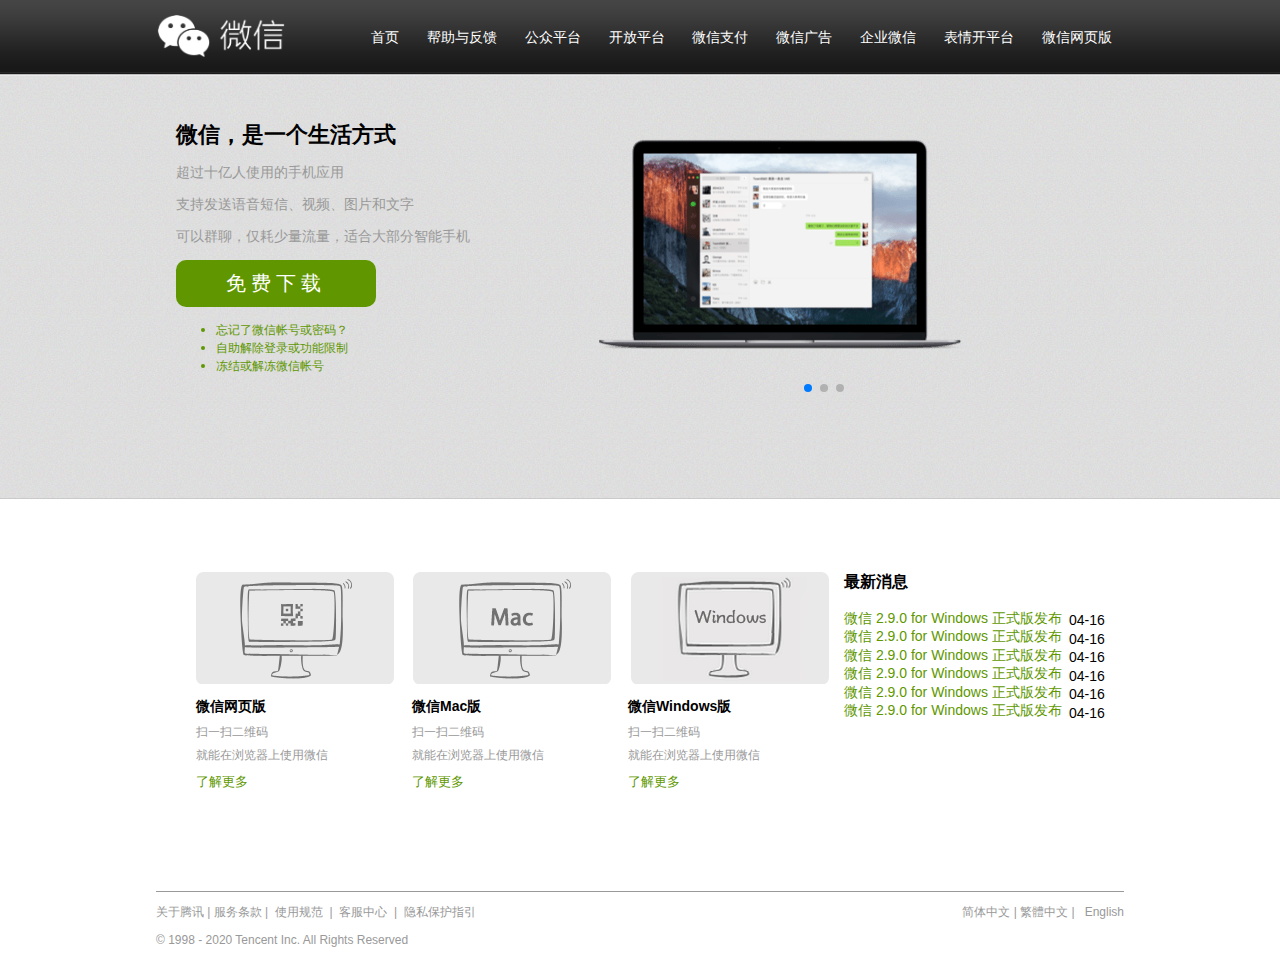
<file: 仿微信官网/index.html>
<!DOCTYPE html>
<html lang="zh">
<head>
    <meta charset="UTF-8">
    <meta name="viewport" content="width=device-width, initial-scale=1.0">
    <meta http-equiv="X-UA-Compatible" content="ie=edge">
    <title>微信，是一个生活方式</title>
    <link rel="shortcut icon" href="favicon.ico" type="image/x-icon">
    <link rel="stylesheet" href="./css/style.css">
   
    <link rel="stylesheet" href="./css/swiper.css">    
  
    <script src="./js/swiper.mini.js"> </script>
</head>
<body>
    <div class="container">
        <div class="header">
            <a href="">
                <img class="logo" src="./images/logo.png" alt="">
            </a>
            <ul class="nav">
                <li><a href="">首页</a></li>
                <li><a href="">帮助与反馈</a></li>
                <li><a href="">公众平台</a></li>
                <li><a href="">开放平台</a></li>
                <li><a href="">微信支付</a></li>
                <li><a href="">微信广告</a></li>
                <li><a href="">企业微信</a></li>
                <li><a href="">表情开平台</a></li>
                <li><a href="">微信网页版</a></li>
            </ul>
        </div>
        <div class="content">
            <div class="banner">
                <div class="banner-text">
                    <h1>微信，是一个生活方式</h1>
                    <p>超过十亿人使用的手机应用</p>
                    <p>支持发送语音短信、视频、图片和文字</p>
                    <p>可以群聊，仅耗少量流量，适合大部分智能手机</p>
                    <button>免费下载</button>
                    <ul class="function">
                        <li><a href="#">忘记了微信帐号或密码？</a></li>
                        <li><a href="#">自助解除登录或功能限制</a></li>
                        <li><a href="#">冻结或解冻微信帐号</a></li>
                    </ul>
                </div>
                <div class="banner-img">
                    <div class="swiper-container">
                        <div class="swiper-wrapper">
                            <div class="swiper-slide"><img src="./images/banner1.png" alt=""></div>
                            <div class="swiper-slide"><img src="./images/banner2.png" alt=""></div>
                            <div class="swiper-slide"><img src="./images/banner3.png" alt=""></div>
                        </div>
                        <!-- 如果需要分页器 -->
                        <div class="swiper-pagination"></div>
                        
                        
                        
                        
                    </div>
                </div>
            </div>
            <div class="info">
                <div class="download">
                    <ul>
                        <li>
                            <div class="download-web"></div>
                            <h3>微信网页版</h3>
                            <p>扫一扫二维码</p>
                            <p>就能在浏览器上使用微信</p>
                            <a href="#">了解更多</a>
                        </li>
                        <li>
                            <div class="download-mac"></div>
                            <h3>微信Mac版</h3>
                            <p>扫一扫二维码</p>
                            <p>就能在浏览器上使用微信</p>
                            <a href="#">了解更多</a>
                        </li>
                        <li>
                            <div class="download-win"></div>
                            <h3>微信Windows版</h3>
                            <p>扫一扫二维码</p>
                            <p>就能在浏览器上使用微信</p>
                            <a href="#">了解更多</a>
                        </li>
                    </ul>
                </div>
                <div class="news">
                    <h3>最新消息</h3>
                    <ul>
                        <li><span>04-16</span><a href="#">微信 2.9.0 for Windows 正式版发布 </a></li>
                        <li><span>04-16</span><a href="#">微信 2.9.0 for Windows 正式版发布 </a></li>
                        <li><span>04-16</span><a href="#">微信 2.9.0 for Windows 正式版发布 </a></li>
                        <li><span>04-16</span><a href="#">微信 2.9.0 for Windows 正式版发布 </a></li>
                        <li><span>04-16</span><a href="#">微信 2.9.0 for Windows 正式版发布 </a></li>
                        <li><span>04-16</span><a href="#">微信 2.9.0 for Windows 正式版发布 </a></li>
                    </ul>
                </div>
            </div>
        </div>
        <div class="footer">
            <div class="foiter-copyright">
                <p>关于腾讯&nbsp;|&nbsp;服务条款&nbsp;| &nbsp;使用规范 &nbsp;|&nbsp; 客服中心 &nbsp;|&nbsp; 隐私保护指引</p>
                <p>© 1998 - 2020 Tencent Inc. All Rights Reserved</p>
            </div>
            <div class="fotter-language">
                <p>简体中文&nbsp;|&nbsp;繁體中文&nbsp;| &nbsp; English</p>
            </div>
        </div>
    </div>

    <script>        
        var mySwiper = new Swiper ('.swiper-container', {
         
          loop: true, // 循环模式选项
          
          // 如果需要分页器
          pagination: {
            el: '.swiper-pagination',
          },
          
          // 如果需要前进后退按钮
          navigation: {
            nextEl: '.swiper-button-next',
            prevEl: '.swiper-button-prev',
          },
          
          // 如果需要滚动条
          scrollbar: {
            el: '.swiper-scrollbar',
          },
        })        
        </script>
</body>
</html>
</file>
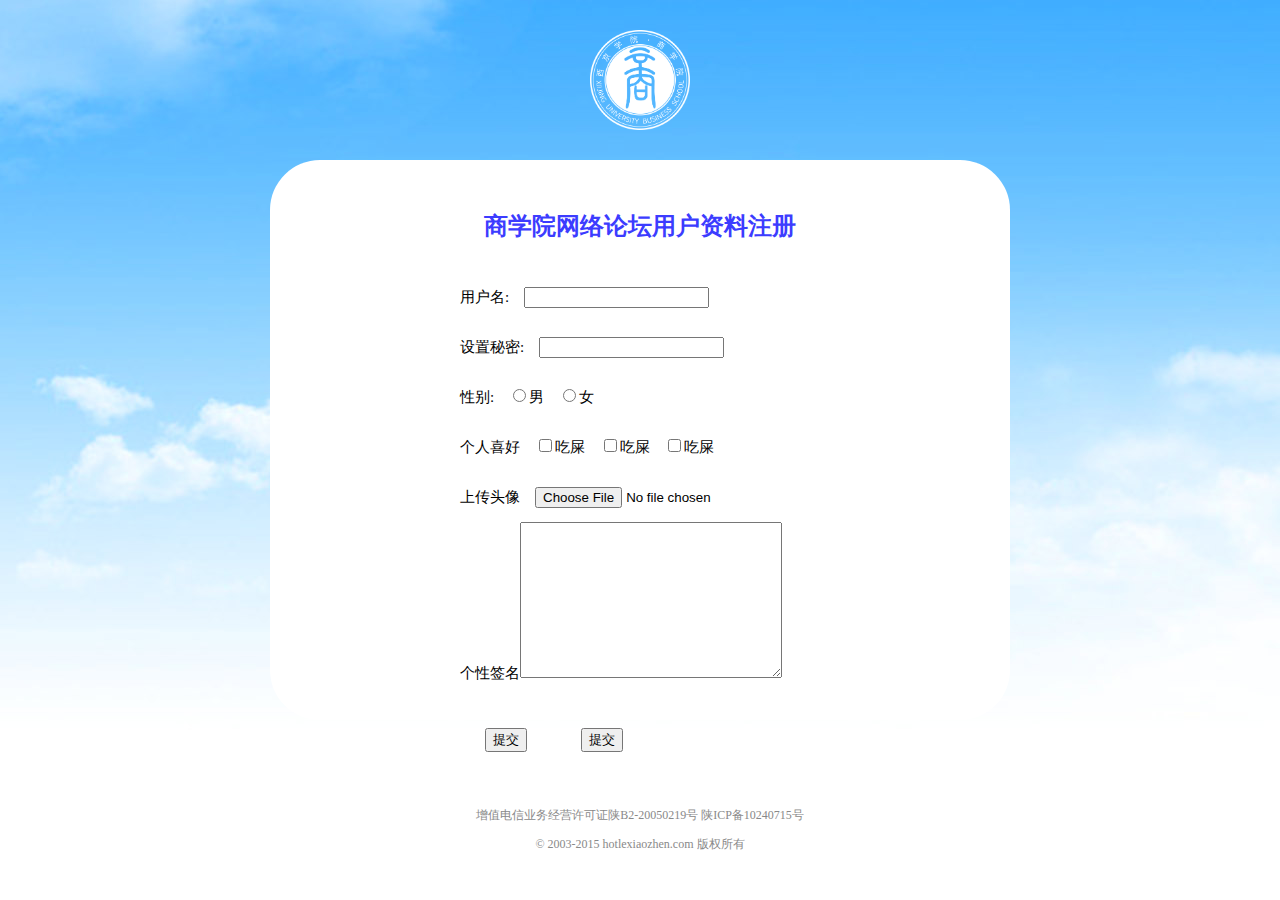
<file: 商学院网络论坛用户资料注册/index.html>
<!DOCTYPE html>
<html lang="zh">
<head>
    <meta charset="UTF-8">
    <meta name="viewport" content="width=device-width, initial-scale=1.0">
    <meta http-equiv="X-UA-Compatible" content="ie=edge">
    <title>商学院网络论坛用户资料注册</title>
    <link rel="stylesheet" href="./css/style.css">
    <link rel="shortcut icon" href="./images/logo.png" type="image/x-icon">
</head>
<body>
        <img src="./images/logo.png" alt="">
    <div class="container">
      
           
       
        <div class="content">
            <h2>商学院网络论坛用户资料注册</h2>
            <ul>
                <li>用户名:<input></li>
                <li>设置秘密:<input></li>
                <li>性别:
                    <input type="radio">男
                    <input type="radio">女
                </li>
                <li>个人喜好
                    <input type="checkbox">吃屎
                    <input type="checkbox">吃屎
                    <input type="checkbox">吃屎
            
                </li>
                <li>上传头像<input type="file"></li>
                <li>个性签名<textarea name="solgan" id="" cols="30" rows="10"></textarea></li>
      
                    <button>提交</button>
                    <button>提交</button>
           
                

            </ul>
           
           
        </div>
        <div class="footer">
                <p>增值电信业务经营许可证陕B2-20050219号 陕ICP备10240715号</p>
                <p>© 2003-2015 hotlexiaozhen.com 版权所有</p>
        </div>
     
    </div>
</body>
</html>
</file>
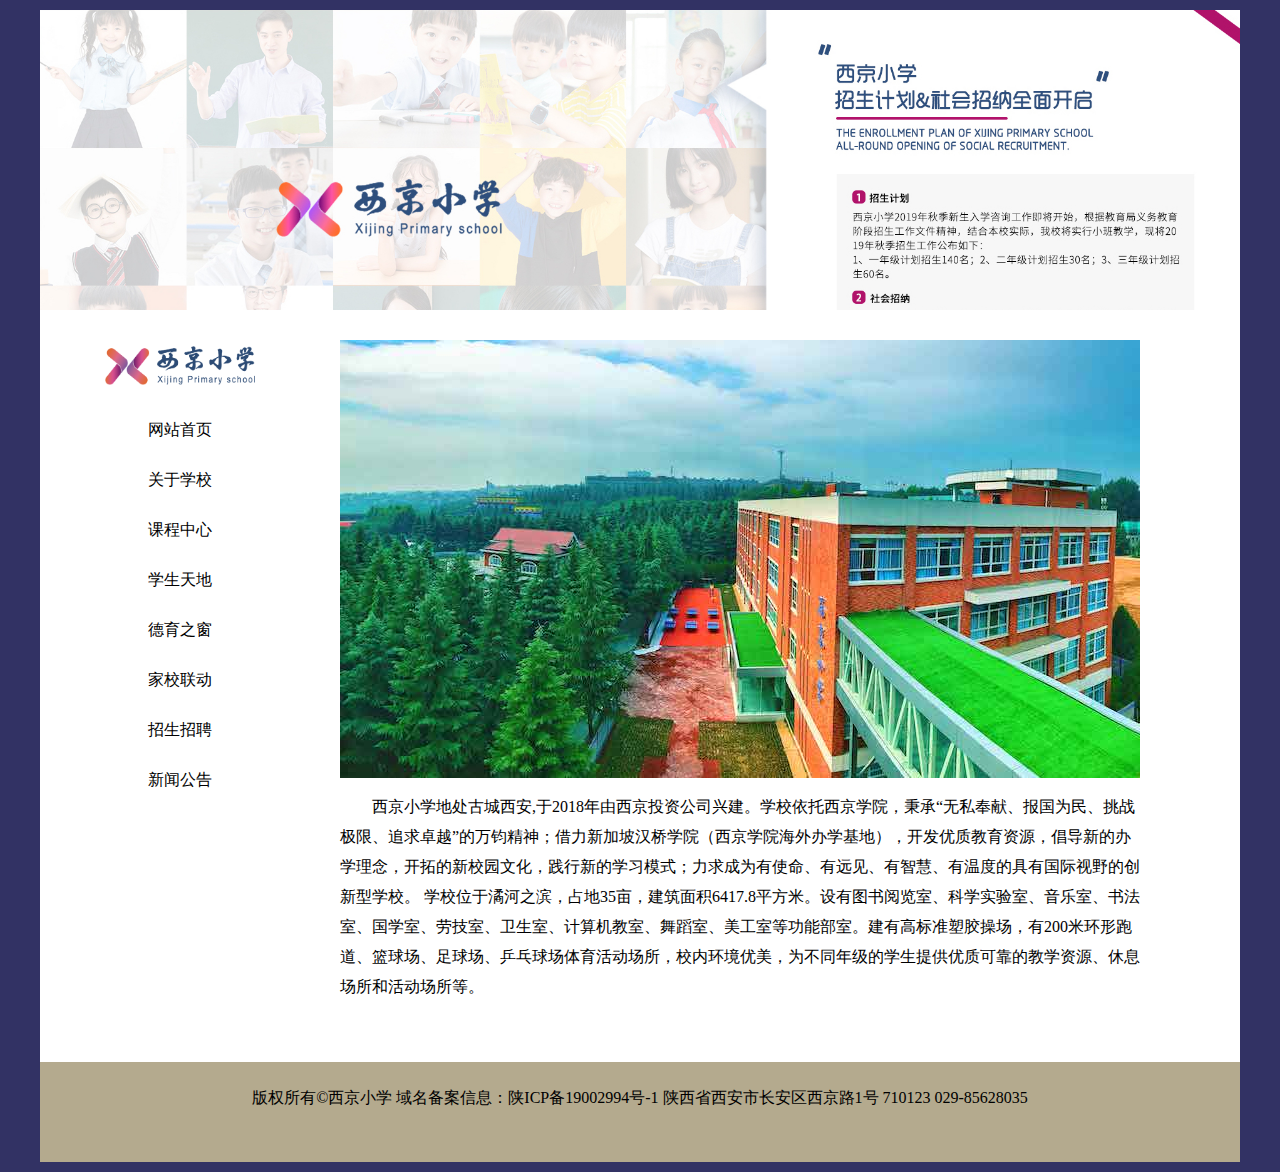
<file: 西京小学练习/index.html>
<!DOCTYPE html>
<html lang="zh">
<head>
    <meta charset="UTF-8">
    <meta name="viewport" content="width=device-width, initial-scale=1.0">
    <meta http-equiv="X-UA-Compatible" content="ie=edge">
    <link rel="stylesheet" href="./css/style.css">
    <title>西京小学</title>
</head>
<body>
    <div class="container">
        <div class="header"></div>
        <div class="nav">
            <ul>
                <li><img src="./images/xxlogo.png" alt=""></li>
                <li>网站首页</li>
                <li>关于学校</li>
                <li>课程中心</li>
                <li>学生天地</li>
                <li>德育之窗</li>
                <li>家校联动</li>
                <li>招生招聘</li>
                <li>新闻公告</li>
            </ul>
        </div>
        <div class="content">
            <img src="./images/01.jpg" alt="">
            <div class="text">西京小学地处古城西安,于2018年由西京投资公司兴建。学校依托西京学院，秉承“无私奉献、报国为民、挑战极限、追求卓越”的万钧精神；借力新加坡汉桥学院（西京学院海外办学基地），开发优质教育资源，倡导新的办学理念，开拓的新校园文化，践行新的学习模式；力求成为有使命、有远见、有智慧、有温度的具有国际视野的创新型学校。 学校位于潏河之滨，占地35亩，建筑面积6417.8平方米。设有图书阅览室、科学实验室、音乐室、书法室、国学室、劳技室、卫生室、计算机教室、舞蹈室、美工室等功能部室。建有高标准塑胶操场，有200米环形跑道、篮球场、足球场、乒乓球场体育活动场所，校内环境优美，为不同年级的学生提供优质可靠的教学资源、休息场所和活动场所等。</div>
        </div>
        <div class="footer">
            <p>版权所有©西京小学 域名备案信息：陕ICP备19002994号-1 陕西省西安市长安区西京路1号 710123 029-85628035</p>
        </div>
    </div>
</body>
</html>
</file>
<file: 商学院网络论坛用户资料注册/css/style.css>
body{
    margin: 0;
    background-image: url(../images/bg.jpg);
    background-repeat: no-repeat;
}
.container{
    width: 600px;
    height: 500px;
    margin: 0 auto;
    background: #fff;
    padding: 30px 70px;
    border-radius: 50px;
}

img{
    width: 100px;
    display: block;
    margin: 30px auto;
}

h2{
    text-align: center;
    color: rgb(60, 60, 255);
}
ul{
    margin-top: 30px;
    padding-left: 120px;
    font-size: 15px;
    color: #000;
    line-height: 50px;
    list-style: none;
    width: 500px;
}

input{
    margin-left: 15px;
}

ul button{

    margin: 30px 25px;
}

.footer{
    color: #898989;
    font-size: 12px;
    text-align: center;
    margin: 25px auto;
}

@media screen and (max-width:400px){
    
    body{
        width: 380px;
    }

    img{
    width: 25%;
    display: block;
    margin: 30px auto;
    }

    .container{
        width: 210px;
        margin: 5px auto;
        border-radius: 20px;
    }
    ul{
        margin-left: 10px;
        padding: 0;
        width: 210px;
        line-height: 40px;
    }
    input{
        margin-left: 8px;
    }
    button{
        margin: 0;
    }
    .footer{
        margin-top: 0px;
    }
}
</file>
<file: 西京小学练习/css/style.css>
body{
    margin: 0;
    padding: 0;
    width: auto;
    background-color: rgb(50, 50, 100);
}

.container{
    margin: 0 auto;         /*居中*/
    width: 1200px;
}

.header{
    width: 1200px;
    height: 300px;
    margin-top: 10px;
    background-image: url(../images/header.jpg);
    background-size: 100% auto;
    background-repeat: no-repeat;
}

.nav{
    float: left;
    background-color: #fff;
}

.nav li{
    width: 200px;
    list-style-type: none;
    line-height: 50px;
    text-align: center;
}
.nav img{
    width: 150px;
    padding-top: 20px;
}

.content{
    background-color: #fff;
    padding-left: 300px;
    padding-top: 30px;
    width: 900px;
    padding-bottom: 30px;
}

.text{
    text-indent: 2em;
    line-height: 30px;
    margin-top: 10px;
    margin-bottom: 30px;
    width: 800px;
}

.footer{
    background-color: rgb(180, 170, 142);
    height: 80px;
    padding: 10px 30px;
    margin-bottom: 10px;
    text-align: center;
}
</file>
<file: 仿微信官网/css/style.css>
.swiper-container {
    width: 600px;
    height: 300px;
}  

body{
    margin: 0;
    padding: 0;
    border: 0;
    width: 100%;
    background-image: url(../images/index.jpg);
    background-repeat: repeat-x;                /*x方向重复*/
    font-size: 14px;
    font-family: Arial, Helvetica, sans-serif;
}

.container{
    width: 968px;
    margin: 0 auto;
    padding: 0 10px;
    text-align: left;                /*水平对齐方式*/
}

.header{
    height: 75px;
    overflow: hidden;
    margin: 0;
}

.header .logo{
    float: left;
    margin-top: 14px;
    height: 44px;

}
.header .nav{
    float: right;
    padding-top: 21px;
    margin: 0;
}

.header .nav li{
    display: inline;                /*转成一行内容*/
}

.header .nav a{
    display: inline-block;          /*转成块*/
    padding-left: 10px;
    margin: 0 2px;
    line-height: 33px;              /*行高*/
    color: #ffffff;
    text-decoration: none;          /*下划线*/
    cursor: pointer;                /*鼠标形状*/
    padding-right: 10px;
}

.header .nav a:hover{               /*伪类*/
    font-weight: 700;               /*加粗*/
    background-color: #000;
    border-radius: 32px;            /*边框圆角*/
    color: #ffffff;
    padding-right: 10px;
}

.content{
    background: none;
    border: none;
    border-radius: 0;
    position: relative;             /*定位*/
    margin-bottom: 100px;
}                                   

.content .banner{
    padding-top: 30px;
    height: 450px;
}

.banner-text{
    float: left;
    padding-left: 20px;
}

.banner-text h1{
    font-size: 22px;
    font-weight: 400px;
}

.banner-text p{
    color: #999;
}

.banner-text button{
    padding: 10px 50px;
    border: none;
    background-color: #609700;
    font-size: 20px;
    border-radius: 10px;
    color: #fff;
    font-weight: 900px;
    letter-spacing: 5px;   /*字间距*/
}

.banner-img{
    float: right;
}

.function{
    display: block;   
}

.function li{
    color: #609700
}

.function a{
    font-size: 12px;
    height: 20px;
    color: #609700;
    text-decoration: none;
}

.info{
    height: 220px;
    margin: 0;
}

.info li{
    float: left;
    list-style-type: none;      /*去除小圆点*/

}

.download h3{
    font-size: 14px;
    font-weight: 700px;
    line-height: 14px;
}

.download p{
    color: #999;
    font-size: 12px;
    line-height: 11px;
}

.download a{
    text-decoration: none;
    color: #609700;
    font-size: 13px;
}

.download-web{
    background-image: url(../images/1oPgjZ4.png);
    width: 216px;
    height: 114px;
}

.download-mac{
    background-image: url(../images/1oPgjZ4.png);
    background-position: -217px 0;     /*定位*/
    width: 216px;
    height: 114px;
}
.download-win{
    background-image: url(../images/1oPgjZ4.png);
    background-position: -433px 0;
    width: 216px;
    height: 114px;
    background-repeat: no-repeat;
}
.news{
    height: 220px;
}
.news a{
    float: left;
    text-decoration: none;
    color: #609700;
    width: 220px;
}
.news span{
    float: right;
    padding-top: 2.5px;
    padding-left: 5px;
}
.footer{
    clear: both;
    font-size: 12px;
    color: #999;
    border-top: 1px solid #999;
}
.foiter-copyright{
    float: left;
}
.fotter-language{
    float: right;
}
</file>
